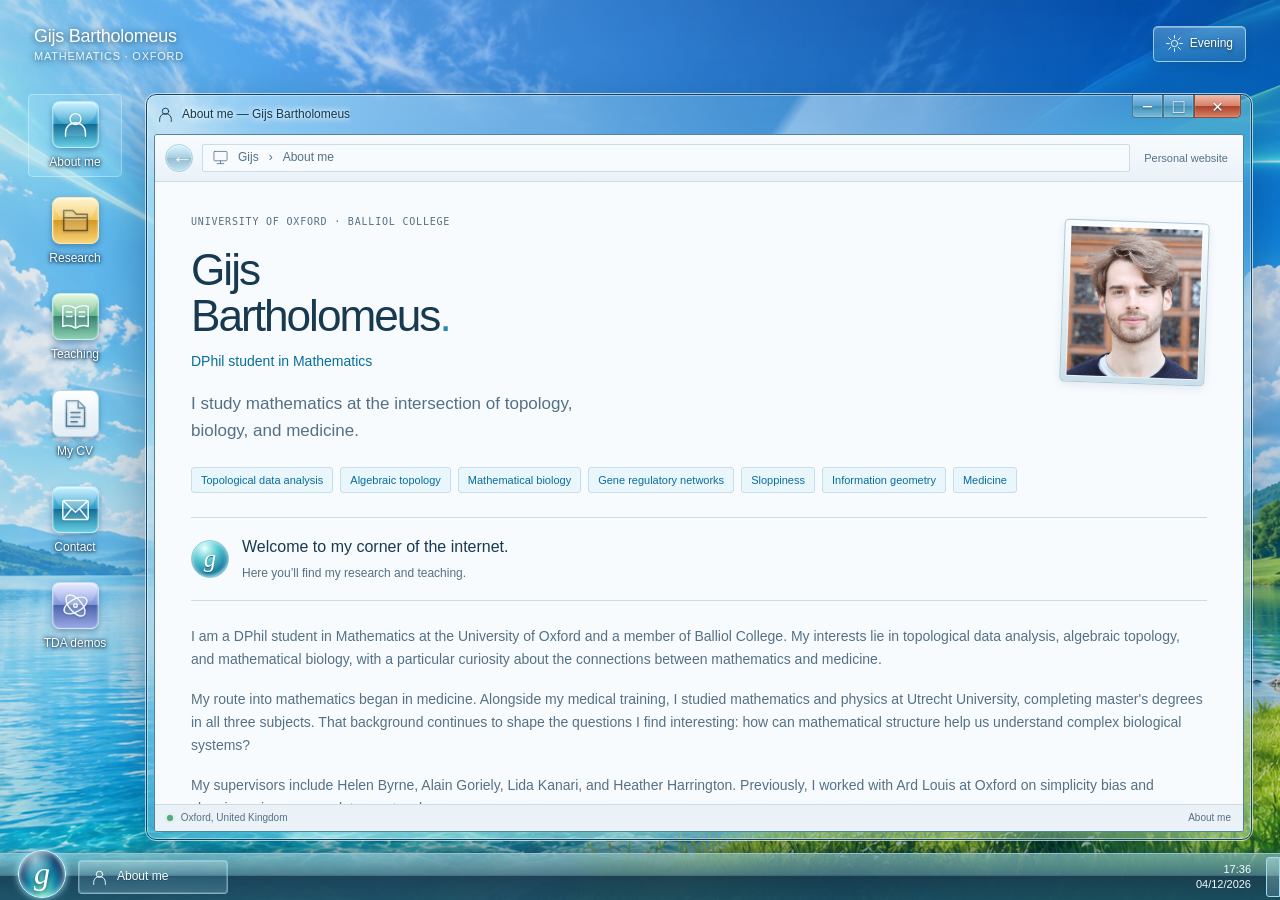
<file: site/index.html>
<!doctype html>
<html lang="en">
<head>
<meta charset="utf-8"><meta name="viewport" content="width=device-width, initial-scale=1">
<title>Gijs Bartholomeus — Mathematics, Oxford</title>
<meta name="description" content="Gijs Bartholomeus, DPhil student in Mathematics at Oxford. Topology, mathematical biology, and medicine. Research, publications, teaching, and interactive topological data analysis demos.">
<meta name="theme-color" content="#15759c"><meta name="color-scheme" content="light dark">
<meta property="og:title" content="Gijs Bartholomeus — Mathematics, Oxford"><meta property="og:description" content="I study mathematics at the intersection of topology, biology, and medicine."><meta property="og:type" content="website"><meta property="og:url" content="https://gijsbartholomeus.github.io/"><meta property="og:image" content="https://gijsbartholomeus.github.io/assets/portrait.png"><meta property="og:image:alt" content="Portrait of Gijs Bartholomeus">
<link rel="canonical" href="https://gijsbartholomeus.github.io/"><link rel="icon" href="assets/favicon.svg" type="image/svg+xml"><link rel="stylesheet" href="style.css?v=b04f952da8fa">
<script>try{document.documentElement.dataset.theme=localStorage.getItem('aero-theme')||'light';}catch{}</script>
<script src="topology.js?v=6d3c2ee59f66" defer></script><script src="app.js?v=6f3cde0fa53d" defer></script><script src="interests.js?v=265207b0ecd5" defer></script><script src="neurons.js?v=d5481f0027e7" defer></script><script src="assets/neurots-growth.js?v=f7e6f317b0a0" defer></script><script src="assets/tmd-cells.js?v=9f9e6f061090" defer></script><script src="demos.js?v=378208a2d653" defer></script>
</head>
<body>
<svg class="icon-defs" xmlns="http://www.w3.org/2000/svg" aria-hidden="true"><defs>
<symbol id="i-user" viewBox="0 0 32 32"><circle cx="16" cy="10" r="6"/><path d="M5 29v-4a11 11 0 0 1 22 0v4"/></symbol>
<symbol id="i-folder" viewBox="0 0 32 32"><path d="M3 9V5h10l4 4h12v18H3Z"/><path d="M3 13h26"/></symbol>
<symbol id="i-book" viewBox="0 0 32 32"><path d="M16 7C11 3 5 4 2 5v22c5-2 10-1 14 2 4-3 9-4 14-2V5c-3-1-9-2-14 2v22"/><path d="M6 11h6M6 16h6M20 11h6M20 16h6"/></symbol>
<symbol id="i-file" viewBox="0 0 32 32"><path d="M6 2h13l7 7v21H6Z"/><path d="M19 2v8h7M11 15h10M11 20h10M11 25h7"/></symbol>
<symbol id="i-mail" viewBox="0 0 32 32"><rect x="2" y="6" width="28" height="21" rx="2"/><path d="m3 7 13 12L29 7M3 26l8-10m18 10-8-10"/></symbol>
<symbol id="i-topology" viewBox="0 0 32 32"><ellipse cx="16" cy="16" rx="14" ry="7" transform="rotate(-30 16 16)"/><ellipse cx="16" cy="16" rx="14" ry="7" transform="rotate(50 16 16)"/><circle cx="16" cy="16" r="2"/></symbol>
<symbol id="i-down" viewBox="0 0 32 32"><path d="M16 3v20m-8-8 8 8 8-8M4 23v6h24v-6"/></symbol>
<symbol id="i-sun" viewBox="0 0 32 32"><circle cx="16" cy="16" r="6"/><path d="M16 1v5m0 20v5M1 16h5m20 0h5M5 5l4 4m14 14 4 4M5 27l4-4M23 9l4-4"/></symbol>
<symbol id="i-monitor" viewBox="0 0 32 32"><rect x="2" y="3" width="28" height="20" rx="2"/><path d="M16 23v6M9 29h14"/></symbol>
</defs></svg>
<a class="skip-link" href="#about">Skip to profile content</a>
<div class="wallpaper" aria-hidden="true"></div><div class="light-ribbon" aria-hidden="true"></div>
<header class="desktop-heading"><a class="desktop-brand" href="#about">Gijs Bartholomeus <span>Mathematics · Oxford</span></a><div class="desktop-tools"><button id="theme-toggle" class="glass-button" type="button"><svg class="icon" aria-hidden="true"><use href="#i-sun"/></svg><span>Evening</span></button></div></header>
<div class="desktop-layout">
<nav class="desktop-shortcuts" aria-label="Desktop shortcuts">
<a class="shortcut" href="#about"><span class="desktop-icon blue"><svg aria-hidden="true"><use href="#i-user"/></svg></span><span>About me</span></a>
<a class="shortcut" href="#research"><span class="desktop-icon gold"><svg aria-hidden="true"><use href="#i-folder"/></svg></span><span>Research</span></a>
<a class="shortcut" href="#teaching"><span class="desktop-icon green"><svg aria-hidden="true"><use href="#i-book"/></svg></span><span>Teaching</span></a>
<a class="shortcut" href="#cv"><span class="desktop-icon paper"><svg aria-hidden="true"><use href="#i-file"/></svg></span><span>My CV</span></a>
<a class="shortcut" href="#contact"><span class="desktop-icon blue"><svg aria-hidden="true"><use href="#i-mail"/></svg></span><span>Contact</span></a>
<a class="shortcut" href="#playground"><span class="desktop-icon violet"><svg aria-hidden="true"><use href="#i-topology"/></svg></span><span>TDA demos</span></a>
</nav>
<main class="aero-window" id="profile-window" aria-label="Academic profile">
<div class="titlebar" id="window-handle"><span class="window-title"><svg class="icon" aria-hidden="true"><use id="window-icon" href="#i-user"/></svg><span id="window-title">About me — Gijs Bartholomeus</span></span><div class="window-controls"><button id="minimize" aria-label="Minimize profile window" type="button">−</button><button id="maximize" aria-label="Maximize profile window" aria-pressed="false" type="button">□</button><button id="close-window" class="close" aria-label="Close profile window" type="button">×</button></div></div>
<div class="window-shell"><div class="explorer-toolbar"><button id="back" type="button" aria-label="Back to previous folder" disabled>←</button><div class="breadcrumb"><svg class="icon" aria-hidden="true"><use href="#i-monitor"/></svg><a href="#about">Gijs</a><span aria-hidden="true">›</span><span id="folder-name">About me</span></div><span class="toolbar-label">Personal website</span></div>
<div class="explorer-layout">
<div class="content-scroll" id="content-scroll">
<section class="panel" id="about" aria-labelledby="about-title"><div class="profile-hero"><div><p class="eyebrow">University of Oxford · Balliol College</p><h1 id="about-title" tabindex="-1">Gijs<br>Bartholomeus<span class="name-dot">.</span></h1><p class="position">DPhil student in Mathematics</p><p class="intro">I study mathematics at the intersection of topology, biology, and medicine.</p></div><figure class="portrait"><img src="assets/portrait.png" alt="Gijs Bartholomeus" width="1597" height="1817"></figure></div><div class="research-keywords"><span>Topological data analysis</span><span>Algebraic topology</span><span>Mathematical biology</span><span>Gene regulatory networks</span><span>Sloppiness</span><span>Information geometry</span><span>Medicine</span></div><div class="welcome-note"><span class="welcome-orb" aria-hidden="true">g</span><div><h2>Welcome to my corner of the internet.</h2><p>Here you’ll find my research and teaching.</p></div></div><div class="about-copy"><p>I am a DPhil student in Mathematics at the University of Oxford and a member of Balliol College. My interests lie in topological data analysis, algebraic topology, and mathematical biology, with a particular curiosity about the connections between mathematics and medicine.</p><p>My route into mathematics began in medicine. Alongside my medical training, I studied mathematics and physics at Utrecht University, completing master&#x27;s degrees in all three subjects. That background continues to shape the questions I find interesting: how can mathematical structure help us understand complex biological systems?</p><p>My supervisors include Helen Byrne, Alain Goriely, Lida Kanari, and Heather Harrington. Previously, I worked with Ard Louis at Oxford on simplicity bias and sloppiness in gene regulatory networks.</p><section class="medscio-note" aria-label="Work alongside my DPhil"><p>Alongside my DPhil, I work with Medscio BV, a Dutch medical startup working to realize:</p><p>As Scott Alexander put it:</p><blockquote><p>“The utopia where all hospitals use the same electronic medical record system, or at least medical record systems that can talk to each other, so that doctors can look up what the doctor you saw last week in a different hospital decided instead of running all the same tests over again for $5000.”</p><footer>— Scott Alexander, <a href="https://slatestarcodex.com/2014/07/30/meditations-on-moloch/"><cite>Meditations on Moloch</cite></a> (2014)</footer></blockquote></section></div><div class="button-row"><a class="aero-button primary" href="#research"><svg class="icon" aria-hidden="true"><use href="#i-folder"/></svg>Explore my research</a><a class="aero-button" href="assets/gijs-bartholomeus-cv.pdf" download>Download CV</a></div></section>
<section class="panel" id="research" aria-labelledby="research-title"><p class="eyebrow">Research folder</p><h2 class="page-title" id="research-title" tabindex="-1">Structure in living systems.</h2><div class="section-intro interests-sentence">My interests include <button class="interest-trigger" popovertarget="interest-0" aria-controls="interest-0" aria-expanded="false">topological data analysis</button><aside class="interest-popover" id="interest-0" popover="auto" aria-labelledby="interest-0-title"><button class="interest-close" popovertarget="interest-0" popovertargetaction="hide" aria-label="Close Topological data analysis">×</button><h3 id="interest-0-title">Topological data analysis</h3><p>Topological methods for point clouds, trees, and other data.</p><h4>Reading</h4><ul><li><a href="https://doi.org/10.1090/S0273-0979-09-01249-X"><cite>Topology and data</cite><small>Carlsson (2009)</small></a></li></ul></aside>, <button class="interest-trigger" popovertarget="interest-1" aria-controls="interest-1" aria-expanded="false">algebraic topology</button><aside class="interest-popover" id="interest-1" popover="auto" aria-labelledby="interest-1-title"><button class="interest-close" popovertarget="interest-1" popovertargetaction="hide" aria-label="Close Algebraic topology">×</button><h3 id="interest-1-title">Algebraic topology</h3><p>Homology, persistence, and the mathematics behind topological descriptors.</p><h4>Reading</h4><ul><li><a href="https://pi.math.cornell.edu/~hatcher/AT/ATpage.html"><cite>Algebraic Topology</cite><small>Hatcher (2002)</small></a></li></ul></aside>, <button class="interest-trigger" popovertarget="interest-2" aria-controls="interest-2" aria-expanded="false">mathematical biology</button><aside class="interest-popover" id="interest-2" popover="auto" aria-labelledby="interest-2-title"><button class="interest-close" popovertarget="interest-2" popovertargetaction="hide" aria-label="Close Mathematical biology">×</button><h3 id="interest-2-title">Mathematical biology</h3><p>Mathematical models of biological systems.</p><h4>Reading</h4><ul><li><a href="https://doi.org/10.1007/b98868"><cite>Mathematical Biology I: An Introduction</cite><small>Murray (2002)</small></a></li></ul></aside>, <button class="interest-trigger" popovertarget="interest-3" aria-controls="interest-3" aria-expanded="false">gene regulatory networks</button><aside class="interest-popover" id="interest-3" popover="auto" aria-labelledby="interest-3-title"><button class="interest-close" popovertarget="interest-3" popovertargetaction="hide" aria-label="Close Gene regulatory networks">×</button><h3 id="interest-3-title">Gene regulatory networks</h3><p>How interactions between genes give rise to different dynamical behaviours.</p><h4>Reading</h4><ul><li><a href="https://doi.org/10.1038/35002125"><cite>A synthetic oscillatory network of transcriptional regulators</cite><small>Elowitz &amp; Leibler (2000)</small></a></li></ul></aside>, <button class="interest-trigger" popovertarget="interest-4" aria-controls="interest-4" aria-expanded="false">sloppiness</button><aside class="interest-popover" id="interest-4" popover="auto" aria-labelledby="interest-4-title"><button class="interest-close" popovertarget="interest-4" popovertargetaction="hide" aria-label="Close Sloppiness">×</button><h3 id="interest-4-title">Sloppiness</h3><p>Why some combinations of model parameters matter much more than others.</p><h4>Reading</h4><ul><li><a href="https://doi.org/10.1371/journal.pcbi.0030189"><cite>Universally Sloppy Parameter Sensitivities in Systems Biology Models</cite><small>Gutenkunst, Waterfall, Casey, Brown, Myers &amp; Sethna (2007)</small></a></li><li><a href="https://doi.org/10.1063/1.4923066"><cite>Perspective: Sloppiness and emergent theories in physics, biology, and beyond</cite><small>Transtrum, Machta, Brown, Daniels, Myers &amp; Sethna (2015)</small></a></li></ul></aside>, <button class="interest-trigger" popovertarget="interest-5" aria-controls="interest-5" aria-expanded="false">information geometry</button><aside class="interest-popover" id="interest-5" popover="auto" aria-labelledby="interest-5-title"><button class="interest-close" popovertarget="interest-5" popovertargetaction="hide" aria-label="Close Information geometry">×</button><h3 id="interest-5-title">Information geometry</h3><p>The geometry of statistical models and their parameter spaces.</p><h4>Reading</h4><ul><li><a href="https://doi.org/10.1103/PhysRevE.83.036701"><cite>Geometry of nonlinear least squares with applications to sloppy models and optimization</cite><small>Transtrum, Machta &amp; Sethna (2011)</small></a></li></ul></aside>, and <button class="interest-trigger" popovertarget="interest-6" aria-controls="interest-6" aria-expanded="false">medicine</button><aside class="interest-popover" id="interest-6" popover="auto" aria-labelledby="interest-6-title"><button class="interest-close" popovertarget="interest-6" popovertargetaction="hide" aria-label="Close Medicine">×</button><h3 id="interest-6-title">Medicine</h3><p>Questions at the intersection of mathematics and clinical research.</p></aside>.</div><div class="research-content"><div class="research-group"><h2 class="eyebrow">Publications</h2><article class="research-row"><span class="date">2023</span><div><h3><a href="https://doi.org/10.1007/s00330-023-09643-8">Robustness of pulmonary nodule radiomic features on computed tomography as a function of varying radiation dose levels: a multi-dose in vivo patient study <span aria-hidden="true">↗</span></a></h3><p class="authors">G. A. Bartholomeus, W. A. C. van Amsterdam, A. M. den Harder, M. J. Willemink, R. W. van Hamersvelt, P. A. de Jong &amp; T. Leiner</p><p class="metadata">European Radiology · 33, 7044–7055</p></div></article><article class="research-row"><span class="date">2022</span><div><h3><a href="https://doi.org/10.1038/s41598-022-09775-9">Individual treatment effect estimation in the presence of unobserved confounding using proxies: a cohort study in stage III non-small cell lung cancer <span aria-hidden="true">↗</span></a></h3><p class="authors">W. A. C. van Amsterdam, J. J. C. Verhoeff, N. I. Harlianto, G. A. Bartholomeus, A. M. Puli, P. A. de Jong, T. Leiner, A. S. R. van Lindert, M. J. C. Eijkemans &amp; R. Ranganath</p><p class="metadata">Scientific Reports · 12, 5848</p></div></article></div><div class="research-group"><h2 class="eyebrow">Selected projects</h2><article class="research-row"><span class="date">2025–26</span><div><h3>Simplicity bias and sloppiness in gene regulatory networks</h3><p>Master&#x27;s research on dynamical phenotypes in models of the budding-yeast cell cycle, connecting global biases in behaviour with local parameter-space geometry.</p><p class="metadata">MSc thesis · University of Oxford · Supervisor: Ard Louis</p></div></article></div></div></section>
<section class="panel" id="teaching" aria-labelledby="teaching-title"><h2 class="eyebrow" id="teaching-title" tabindex="-1">Teaching & outreach</h2><div class="teaching-content"><article class="teaching-row"><span class="date">2020–26</span><div><h3>Teaching assistant</h3><p class="institution">Utrecht University</p><p>Teaching across mathematics, physics, and medicine.</p></div></article><article class="teaching-row"><span class="date">2018–25</span><div><h3>Senior teacher</h3><p class="institution">Stichting Studiebegeleiding, Leiden</p><p>Intensive examination-preparation courses for secondary-school students, alongside leading a team of teaching assistants.</p></div></article></div><div class="soft-note"><svg class="icon" aria-hidden="true"><use href="#i-book"/></svg><p>I’m interested in mathematics education and in making difficult ideas approachable.</p></div></section>
<section class="panel" id="cv" aria-labelledby="cv-title"><p class="eyebrow">Documents / Curriculum vitae</p><h2 class="page-title" id="cv-title" tabindex="-1">My academic CV.</h2><div class="cv-file"><span class="desktop-icon paper"><svg aria-hidden="true"><use href="#i-file"/></svg></span><div><h3>Gijs Bartholomeus — Curriculum Vitae</h3><p>PDF · 2 pages · Updated 21 October 2026</p></div></div><div class="button-row"><a class="aero-button primary" href="assets/gijs-bartholomeus-cv.pdf" download><svg class="icon" aria-hidden="true"><use href="#i-down"/></svg>Download PDF</a><a class="aero-button" href="assets/gijs-bartholomeus-cv.pdf" target="_blank" rel="noopener">Open PDF in a new tab ↗</a></div><details class="cv-preview"><summary>Preview the CV</summary><object data="assets/gijs-bartholomeus-cv.pdf" type="application/pdf" aria-label="Academic CV preview"><p>Your browser does not display PDFs here. <a href="assets/gijs-bartholomeus-cv.pdf">Open the CV</a>.</p></object></details></section>
<section class="panel" id="contact" aria-labelledby="contact-title"><h2 class="eyebrow" id="contact-title" tabindex="-1">Address book</h2><p class="section-intro">I’m happy to hear from people interested in topology, mathematical biology, and the connections between mathematics and medicine.</p><div class="contact-card"><span class="desktop-icon blue"><svg aria-hidden="true"><use href="#i-mail"/></svg></span><div><span class="eyebrow">Email</span><span class="email">firstname.lastname [at] balliol [dot] ox [dot] ac [dot] uk</span></div></div><div class="contact-links"><a href="https://github.com/gijsbartholomeus"><span>GitHub</span><span>gijsbartholomeus ↗</span></a><a href="https://www.linkedin.com/in/gijsbartholomeus"><span>LinkedIn</span><span>Gijs Bartholomeus ↗</span></a><a href="https://www.balliol.ox.ac.uk/"><span>College</span><span>Balliol College ↗</span></a></div><p class="contact-location">University of Oxford · Oxford, United Kingdom</p></section>
<section class="panel" id="playground" aria-labelledby="playground-title"><p class="eyebrow">Topological Data Analysis / Demos</p>
<h2 class="page-title" id="playground-title" tabindex="-1">Topological data analysis</h2>
<p class="section-intro">Topological data analysis (TDA) uses tools from algebraic topology to study different kinds of data, including point clouds and branching trees. Here are some demos to show how these tools can be used.</p>
<nav class="demo-picker" aria-label="Choose a TDA demo">
<button type="button" class="demo-choice" data-demo="rips" aria-controls="demo-rips" aria-pressed="true"><span>01</span> Point clouds</button>
<button type="button" class="demo-choice" data-demo="tmd" aria-controls="demo-tmd" aria-pressed="false"><span>02</span> Cells &amp; barcodes</button>
<button type="button" class="demo-choice" data-demo="tns" aria-controls="demo-tns" aria-pressed="false"><span>03</span> Tree synthesis</button>
</nav>
<div class="demo-stage" id="demo-rips" aria-labelledby="rips-title">
<h3 class="demo-title" id="rips-title">Point clouds: the Vietoris–Rips complex</h3>
<p class="demo-description">Increase the connection distance to join nearby points. Three mutually connected points fill a triangle. The counters track connected components and unfilled loops.</p><div class="lab-toolbar"><label>Point cloud <select id="cloud-shape"><option value="ring">One ring</option><option value="double">Two rings</option><option value="clusters">Three clusters</option></select></label><button class="aero-button" type="button" id="animate-lab" aria-pressed="false">Play scale</button><button class="aero-button" type="button" id="reset-lab">Reset</button></div><div class="canvas-frame"><canvas id="topology" role="img" aria-label="Interactive Vietoris–Rips complex. The counts of connected components and unfilled loops are shown below."></canvas><div class="canvas-caption">VIETORIS–RIPS FILTRATION <span>ℤ₂ coefficients</span></div></div><div class="scale-control"><label for="scale">Connection scale ε <output id="scale-value" for="scale">0.35</output></label><input id="scale" type="range" min="0" max="240" value="35" step="1"><div class="range-labels"><span>Separate points</span><span>Connected structure</span></div></div><dl class="lab-stats" aria-live="polite" aria-atomic="true"><div><dt>Components β₀</dt><dd id="components">—</dd></div><div><dt>Unfilled loops β₁</dt><dd id="loops">—</dd></div><div><dt>Edges</dt><dd id="edges">—</dd></div></dl><details class="math-explanation"><summary>What am I looking at?</summary><p>This is the 2-skeleton of a Vietoris–Rips complex. An edge joins points at distance at most ε; a triangle is filled when all three edges are present. The displayed counts are computed from the complex at the current scale.</p><p>β₀ counts connected components. β₁ counts independent unfilled loops, using homology over ℤ₂. Higher-dimensional simplices do not change these two counts. This is an illustration of the filtration used in persistent homology; it does not compute a persistence barcode.</p><p>The point clouds are synthetic examples. Distances are in arbitrary units.</p></details><noscript><p>The interactive demos need JavaScript. All other website content remains available.</p></noscript></div>
<div class="demo-stage" id="demo-tmd" aria-labelledby="tmd-title" hidden>
<h3 class="demo-title" id="tmd-title">TMD: from a tree to a barcode</h3>
<p class="demo-description">Lida Kanari and colleagues’ Topological Morphology Descriptor (TMD) summarises a branching tree as a persistence barcode. These barcodes can then be used for tasks such as <a href="https://doi.org/10.1093/cercor/bhy339">classifying neuronal cell types</a>. Compare these two reconstructed cells, then move the slider to follow their branching structure.</p>
<div class="lab-toolbar"><p class="comparison-note">Real reconstructions from the NeuroTS examples · coloured apical arbors</p><label>Highlight <select id="tmd-highlight"><option value="all">All branches</option></select></label></div><div class="tmd-comparison"><article class="tmd-case"><header><h4>C220197A-P2</h4><p>30 terminal branches in the apical arbor</p></header><div class="tmd-case-views"><figure class="neuron-view"><figcaption><span>Cell reconstruction</span><span>Apical arbor in colour</span></figcaption><svg id="tmd-tree-c220" viewBox="0 0 360 440" role="img" aria-label="Reconstructed cell C220197A-P2"></svg></figure><figure class="neuron-view"><figcaption><span>TMD barcode</span><span>Matching branch numbers</span></figcaption><svg id="tmd-barcode-c220" viewBox="0 0 360 440" role="img" aria-label="TMD barcode of C220197A-P2"></svg></figure></div></article><article class="tmd-case"><header><h4>Fluo55_left</h4><p>8 terminal branches in the apical arbor</p></header><div class="tmd-case-views"><figure class="neuron-view"><figcaption><span>Cell reconstruction</span><span>Apical arbor in colour</span></figcaption><svg id="tmd-tree-fluo55" viewBox="0 0 360 440" role="img" aria-label="Reconstructed cell Fluo55_left"></svg></figure><figure class="neuron-view"><figcaption><span>TMD barcode</span><span>Matching branch numbers</span></figcaption><svg id="tmd-barcode-fluo55" viewBox="0 0 360 440" role="img" aria-label="TMD barcode of Fluo55_left"></svg></figure></div></article></div><div class="scale-control"><label for="tmd-radius">Cut along branches <output id="tmd-radius-value" for="tmd-radius">0%</output></label><input type="range" id="tmd-radius" min="0" max="100" value="0" step="1"><div class="range-labels"><span>Whole arbor</span><span>Furthest terminal</span></div></div>
<p class="demo-readout" id="tmd-readout" role="status"></p>
<details class="math-explanation"><summary>How is the barcode computed?</summary><p>Starting at the tips, walk back towards the root. At each junction, keep the component with the greatest distance to its tip. Each other component gives a bar from that junction to its tip. The surviving component gives a bar from zero to the furthest tip.</p><p>Here distance is length along the 3D branches, measured from the apical arbor’s root. The drawings are 2D projections. Colour and numbers link each apical branch to its barcode; basal dendrites appear in grey. The shared slider cuts at the same percentage of each arbor’s maximum path length. These are biological example reconstructions, not assigned cell-type labels.</p></details>
<p class="demo-citation">Morphologies: <a href="https://github.com/openbraininstitute/NeuroTS/tree/5ee2931192c12337b34be27ac0aa61353e136284/examples/data/neurons">NeuroTS example reconstructions</a>. Barcodes computed with TMD 2.4.3.</p>
<p class="demo-citation">Kanari, Dłotko, Scolamiero et al. (2018). <a href="https://doi.org/10.1007/s12021-017-9341-1">A Topological Representation of Branching Neuronal Morphologies</a>. <em>Neuroinformatics</em> 16, 3–13. <a href="https://github.com/openbraininstitute/TMD">TMD software ↗</a></p>
<p class="demo-citation">Cell-type classification: Kanari, Ramaswamy, Shi et al. (2019). <a href="https://doi.org/10.1093/cercor/bhy339">Objective Morphological Classification of Neocortical Pyramidal Cells</a>. <em>Cerebral Cortex</em> 29, 1719–1735.</p>
</div>
<div class="demo-stage" id="demo-tns" aria-labelledby="tns-title" hidden>
<h3 class="demo-title" id="tns-title">TNS: from a barcode to a tree</h3>
<p class="demo-description">A synthetic tree is analysed with TMD, then its barcode is used by NeuroTS to generate new trees. These three independent runs were computed locally with the authors’ software. Play or scrub through all three together to compare their growth from the same input.</p>
<div class="lab-toolbar"><button type="button" class="aero-button" id="tns-play" aria-pressed="false">Play synthesis</button><button type="button" class="aero-button" id="tns-reset">Reset growth</button><label>Projection <select id="tns-view"><option value="xy">Front (x–y)</option><option value="zy">Side (z–y)</option></select></label></div>
<div class="neurots-pipeline"><figure class="neuron-view"><figcaption><span>01 · Source tree</span><span>Synthetic apical dendrite</span></figcaption><svg id="tns-source" viewBox="0 0 360 340" role="img" aria-label="Synthetic source tree used to extract the TMD barcode"></svg></figure><figure class="neuron-view"><figcaption><span>02 · TMD barcode</span></figcaption><svg id="tns-barcode" viewBox="0 0 360 340" role="img" aria-label="TMD barcode extracted from the source tree"></svg></figure><figure class="neuron-view neurots-outputs"><figcaption><span>03 · Three generated trees</span></figcaption><div class="neurots-trio"><svg id="tns-tree-137" viewBox="0 0 360 340" role="img" aria-label="Recorded NeuroTS tree with random seed 137"></svg><svg id="tns-tree-271" viewBox="0 0 360 340" role="img" aria-label="Recorded NeuroTS tree with random seed 271"></svg><svg id="tns-tree-459" viewBox="0 0 360 340" role="img" aria-label="Recorded NeuroTS tree with random seed 459"></svg></div></figure></div>
<div class="scale-control"><label for="tns-progress">Synthesis progress <output id="tns-progress-value" for="tns-progress">100%</output></label><input type="range" id="tns-progress" min="0" max="100" step="1" value="100"><div class="range-labels"><span>Soma</span><span>Complete tree</span></div></div>
<p class="demo-readout" id="tns-readout" role="status"></p>
<p class="demo-scope">Generated with NeuroTS 3.7.0; the barcode was extracted with TMD 2.4.3. Each run grows an apical dendrite in 3D, shown here in a 2D projection. The slider shows the same percentage of each run’s recorded growth steps, not biological time. Download the trees (SWC): <a href="assets/neurots-apical-137.swc" download>seed 137</a>, <a href="assets/neurots-apical-271.swc" download>seed 271</a>, <a href="assets/neurots-apical-459.swc" download>seed 459</a>.</p>
<details class="math-explanation"><summary>What is being reproduced?</summary><p>TMD uses path distance along the source tree here; the cell comparison also uses path distance. NeuroTS receives the source barcode and associated branch-angle information, together with the authors’ example growth settings. It samples growth, bifurcations, and terminations. The result need not have exactly the same barcode or branching structure, so TNS is a stochastic approximate inverse rather than a unique reconstruction.</p><p>The source tree was also generated with NeuroTS, using the authors’ example inputs. It is not a biological reconstruction. All three output recordings use its extracted barcode; only the random seed changes.</p></details>
<p class="demo-citation">Kanari, Garin &amp; Hess (2020). <a href="https://doi.org/10.3390/a13120335">From Trees to Barcodes and Back Again: Theoretical and Statistical Perspectives</a>. <em>Algorithms</em> 13, 335.</p>
<p class="demo-citation">Kanari, Dictus, Chalimourda et al. (2022). <a href="https://doi.org/10.1016/j.celrep.2022.110586">Computational synthesis of cortical dendritic morphologies</a>. <em>Cell Reports</em> 39, 110586. <a href="https://github.com/openbraininstitute/NeuroTS">NeuroTS software ↗</a></p>
</div></section>
<footer class="content-footer"><span>© <span id="year">2026</span> Gijs Bartholomeus</span></footer>
</div></div><div class="window-status"><span><span class="status-dot"></span> Oxford, United Kingdom</span><span id="status-label">About me</span></div></div>
</main>
<div id="desktop-welcome" class="desktop-welcome" hidden><p>Welcome to my personal desktop.</p><a class="glass-button" href="#about" id="restore-profile">Open my profile</a></div>

</div>
<nav class="start-menu" id="start-menu" aria-label="Start menu" hidden><div class="start-profile"><img src="assets/portrait.png" alt="" width="44" height="44"><span>Gijs Bartholomeus<small>University of Oxford</small></span></div><a href="#about"><svg class="icon" aria-hidden="true"><use href="#i-user"/></svg>About me</a><a href="#research"><svg class="icon" aria-hidden="true"><use href="#i-folder"/></svg>Research</a><a href="#teaching"><svg class="icon" aria-hidden="true"><use href="#i-book"/></svg>Teaching</a><a href="#cv"><svg class="icon" aria-hidden="true"><use href="#i-file"/></svg>Curriculum vitae</a><a href="#contact"><svg class="icon" aria-hidden="true"><use href="#i-mail"/></svg>Contact</a><a href="#playground"><svg class="icon" aria-hidden="true"><use href="#i-topology"/></svg>TDA demos</a><div class="start-footer">Welcome to my corner of the internet.</div></nav>
<footer class="taskbar"><button class="start-orb" id="start" type="button" aria-label="Open Start menu" aria-expanded="false" aria-controls="start-menu">g</button><button class="task-tab" id="task-profile" type="button" aria-label="Restore profile window"><svg class="icon" aria-hidden="true"><use href="#i-user"/></svg><span id="task-label">About me</span></button><span class="taskbar-spacer"></span><span class="task-clock"><time id="task-time"></time><span id="task-date"></span></span><button id="show-desktop" type="button" aria-label="Show desktop" title="Show desktop"></button></footer>
</body></html>
</file>
<file: site/style.css>
:root{color-scheme:light;--ink:#183a50;--muted:#557084;--page:#f7fbfe;--sidebar:#eaf2f8;--line:#cadce8;--accent:#086d9b;--soft:#e9f6fc;--glass:rgba(174,225,245,.48);--button-top:#fff;--button-bottom:#d7e7ef}html[data-theme=dark]{color-scheme:dark;--ink:#e3f4ff;--muted:#abc6d8;--page:#132b3c;--sidebar:#1b3548;--line:#3a566b;--accent:#8ad7ff;--soft:#1d3d50;--glass:rgba(50,101,130,.65);--button-top:#3e617a;--button-bottom:#244258}*{box-sizing:border-box}body{margin:0;color:var(--ink);background:#146e91;font:14px/1.65 'Segoe UI',Tahoma,Arial,sans-serif;-webkit-font-smoothing:antialiased}button,input,select{font:inherit}button,a,summary,input,select{-webkit-tap-highlight-color:transparent}button,summary{cursor:pointer}a{color:var(--accent);text-decoration:none}a:hover{text-decoration:underline}button:focus-visible,a:focus-visible,input:focus-visible,select:focus-visible,summary:focus-visible{outline:3px solid #edb932;outline-offset:3px}button:disabled{cursor:default;opacity:.4}h1,h2,h3,h4,p,figure,dl,dd{margin:0}h1,h2,h3,h4{font-weight:400}button{color:inherit}svg{display:block}.icon-defs{position:absolute;width:0;height:0;overflow:hidden}.icon{width:17px;height:17px;fill:none;stroke:currentColor;stroke-width:1.7;stroke-linecap:round;stroke-linejoin:round;flex:none}[hidden]{display:none!important}.skip-link{position:fixed;top:-100px;left:20px;background:var(--page);padding:10px 18px;z-index:100}.skip-link:focus{top:10px}.wallpaper{position:fixed;inset:0;z-index:-3;background:linear-gradient(#073b6322,#094c6d22),url('assets/aero-wallpaper.png') center/cover no-repeat,linear-gradient(145deg,#16447c,#48b9ce 62%,#80c783);transition:filter .4s}.light-ribbon{position:fixed;z-index:-2;pointer-events:none;inset:0;background:radial-gradient(ellipse at 30% 0%,#f5ffff44,transparent 60%)}html[data-theme=dark] .wallpaper{filter:brightness(.45) saturate(.85)}.desktop-heading{padding:22px 34px 20px;display:flex;justify-content:space-between;align-items:center;gap:20px;color:#fff;text-shadow:0 1px 6px #17405b}.desktop-brand{color:inherit;font-size:18px;letter-spacing:-.25px;line-height:1.4}.desktop-brand span{display:block;font-size:11px;letter-spacing:.07em;text-transform:uppercase;color:#e5f7ff}.desktop-tools{display:flex;gap:9px}.glass-button{display:inline-flex;align-items:center;justify-content:center;gap:7px;border:1px solid #e1faff9c;background:linear-gradient(#c7f2ff4d,#75adc32e);box-shadow:inset 0 1px #ffffff55,0 2px 8px #14375533;color:#fff;text-shadow:0 1px 3px #103349;border-radius:5px;padding:7px 12px;font-size:12px;backdrop-filter:blur(12px);text-decoration:none}.glass-button:hover{background:#d0f5ff66;text-decoration:none}.desktop-layout{display:grid;grid-template-columns:94px minmax(0,1fr);justify-content:center;gap:24px;max-width:1560px;margin:0 auto;padding:6px 28px 95px;align-items:start}.desktop-shortcuts{display:flex;flex-direction:column;gap:13px}.shortcut{padding:6px 3px;display:flex;flex-direction:column;align-items:center;gap:6px;color:#fff;border:1px solid transparent;border-radius:5px;font-size:12px;text-shadow:0 1px 3px #052c48,0 0 5px #052c48;text-align:center;line-height:1.35}.shortcut:hover,.shortcut[aria-current=page]{background:#bfeeff33;border-color:#d8f8ff7a;text-decoration:none}.desktop-icon{width:47px;height:47px;border-radius:8px;position:relative;display:grid;place-items:center;flex:none;box-shadow:inset 0 1px 2px #fff,0 3px 6px #082f6655;border:1px solid #d1f6ffb0;overflow:hidden}.desktop-icon:after{content:'';position:absolute;inset:1px 1px 50%;background:linear-gradient(#ffffff7a,#ffffff11);border-radius:6px 6px 20px 20px;pointer-events:none}.desktop-icon svg{width:29px;height:29px;fill:#ffffff20;stroke:currentColor;stroke-width:1.6;stroke-linecap:round;stroke-linejoin:round;filter:drop-shadow(0 1px 1px #14517055)}.blue{background:linear-gradient(#8fe0ff,#2e9bc5 48%,#136d97 50%,#66cee3);color:#edffff}.gold{background:linear-gradient(#ffe8a0,#f0c75a 48%,#d79826 50%,#f9d576);color:#765323;border-color:#ffe6aa}.green{background:linear-gradient(#c3edbb,#6bb891 48%,#388270 50%,#8dcfb1);color:#f3fff9}.paper{background:linear-gradient(#fafdff,#e2edf5);color:#4e7e9b;border-color:#b7d7e7}.violet{background:linear-gradient(#cdd2ff,#8196d9 48%,#4c63ac 50%,#9aa8e5);color:#eff3ff}.aero-window{position:relative;min-width:0;padding:7px;border:1px solid #17435e;outline:1px solid #e7faffad;border-radius:10px;background:linear-gradient(125deg,#eaffff77,#78badb55 40%,#f0ffff77 41%,#91cde04d 67%,#9dc9e35c);backdrop-filter:blur(22px);box-shadow:0 18px 48px #032d5366,inset 0 0 0 1px #ffffff66}.titlebar{height:32px;display:flex;justify-content:space-between;gap:10px;align-items:center;padding:0 3px 7px;color:#12384b;text-shadow:0 0 5px #fff,0 0 9px #fff;user-select:none;touch-action:none}.window-title{display:flex;align-items:center;gap:8px;min-width:0;font-size:12px}.window-title>span{overflow:hidden;white-space:nowrap;text-overflow:ellipsis}.window-controls{display:none;flex-shrink:0;align-self:flex-start;margin-top:-7px}.js .window-controls{display:flex}.window-controls button{height:23px;width:31px;border:1px solid #4a778b;border-top:0;background:linear-gradient(#d5ecfa88,#78b5d366 48%,#448baabb 50%,#89cbe2bb);color:#fff;font:19px/1 Arial;box-shadow:inset 0 0 1px #fff;text-shadow:0 1px 2px #34596e}.window-controls button:first-child{border-radius:0 0 0 4px}.window-controls .close{width:47px;border-color:#8b4a3a;border-radius:0 0 5px 0;background:linear-gradient(#efbaab,#d7826a 48%,#ab402b 50%,#d68164)}.window-controls button:hover{filter:brightness(1.2);box-shadow:0 0 8px #bdefff}.window-controls .close:hover{box-shadow:0 0 10px #ff5d2c}.window-shell{border:1px solid #54829c;background:var(--page);border-radius:3px;overflow:hidden}.explorer-toolbar{display:flex;align-items:center;gap:9px;padding:9px 10px;background:linear-gradient(var(--page),var(--sidebar));border-bottom:1px solid var(--line)}.explorer-toolbar>button{border-radius:50%;border:1px solid #3e96bd;background:linear-gradient(#b9f1ff,#358eb8 50%,#12688f 51%,#71c6e7);color:white;width:28px;height:28px;line-height:1;font-size:21px;text-shadow:0 1px #246486;box-shadow:inset 0 0 0 1px #ffffff88}.breadcrumb{display:flex;align-items:center;gap:10px;flex:1;min-width:0;border:1px solid var(--line);background:var(--page);padding:3px 10px;border-radius:2px;font-size:12px;color:var(--muted)}.breadcrumb a{color:inherit}.breadcrumb .icon{width:15px;height:15px}.toolbar-label{font-size:11px;color:var(--muted);padding:0 5px}.explorer-layout{display:grid;grid-template-columns:minmax(0,1fr)}.content-scroll{min-width:0}.panel{padding:32px 36px 36px;scroll-margin-top:15px}.panel+.panel{border-top:1px solid var(--line)}.js .content-scroll{height:calc(100dvh - 233px);min-height:440px;max-height:880px;overflow:auto;overscroll-behavior:contain;scrollbar-width:thin;scrollbar-color:#94b9cc var(--sidebar)}.js .panel{border:0;min-height:calc(100% - 40px)}.profile-hero{display:grid;grid-template-columns:1fr 145px;gap:27px;align-items:start}.eyebrow{font:10px/1.6 'SFMono-Regular',Consolas,monospace;text-transform:uppercase;letter-spacing:.08em;color:var(--muted)}h1{font-size:clamp(37px,3.45vw,55px);line-height:1.05;letter-spacing:-2px;margin:17px 0 10px}.name-dot{color:#2987ac}.position{font-size:14px;color:var(--accent);margin-bottom:17px}.intro{font-size:17px;line-height:1.6;max-width:440px;color:var(--muted)}.portrait{padding:5px;background:linear-gradient(#fafdff,#cbdfe9);border:1px solid #adc7d7;border-radius:5px;box-shadow:0 3px 8px #1a446d18;transform:rotate(2deg);margin-top:7px}.portrait img{display:block;width:100%;height:auto;border:1px solid #ffffff99}.research-keywords{display:flex;flex-wrap:wrap;gap:7px;margin:23px 0}.research-keywords span{background:var(--soft);border:1px solid var(--line);border-radius:3px;padding:3px 9px;font-size:11px;color:var(--accent)}.welcome-note{display:flex;gap:13px;align-items:center;padding:16px 0;border-block:1px solid var(--line);margin:24px 0}.welcome-note h2{font-size:16px;color:var(--ink);margin-bottom:3px}.welcome-note p{font-size:12px;color:var(--muted)}.welcome-orb{width:38px;height:38px;display:grid;place-items:center;flex:none;border-radius:50%;font:italic 25px Georgia,serif;background:radial-gradient(circle at 35% 20%,#eeffff,#59c9d2 35%,#187a9d 70%,#a7e5ed);border:1px solid #9fcada;color:#fff;text-shadow:0 1px #286176;box-shadow:inset 0 0 5px #c8ffff}.about-copy{color:var(--muted);font-size:14px}.about-copy p+p{margin-top:17px}.button-row{display:flex;flex-wrap:wrap;gap:10px;margin-top:25px}.aero-button{display:inline-flex;gap:8px;align-items:center;justify-content:center;padding:7px 14px;border:1px solid #91b3c6;border-radius:4px;background:linear-gradient(var(--button-top),var(--button-bottom) 48%,var(--button-bottom) 50%,var(--sidebar));box-shadow:inset 0 0 0 1px #ffffff44,0 1px 2px #14354714;color:var(--ink);font-size:12px;line-height:1.5;text-decoration:none;min-height:34px}.aero-button:hover{filter:brightness(1.06);border-color:#509fc7;text-decoration:none}.aero-button.primary{color:#fff;border-color:#397e9f;background:linear-gradient(#80cee8,#328eaf 48%,#146c94 50%,#4baac4);box-shadow:inset 0 0 0 1px #e6fbff66;text-shadow:0 1px 2px #124b6c}.window-status{display:flex;align-items:center;justify-content:space-between;gap:15px;padding:5px 12px;border-top:1px solid var(--line);font-size:10px;color:var(--muted);background:var(--sidebar)}.status-dot{display:inline-block;width:6px;height:6px;background:#52a982;border-radius:50%;margin-right:5px;box-shadow:0 0 3px #9cddae}.page-title{font-size:32px;line-height:1.2;letter-spacing:-.9px;margin:10px 0 18px}.section-intro{font-size:15px;line-height:1.75;color:var(--muted);max-width:700px;margin-bottom:27px}.research-group{margin-top:28px}.research-group>.eyebrow{font-size:11px;margin-bottom:10px;color:var(--accent)}.research-row,.teaching-row{display:grid;grid-template-columns:54px 1fr;gap:15px;border-top:1px solid var(--line);padding:20px 0}.date{font:11px/1.5 monospace;color:var(--muted);padding-top:4px}.research-row h3,.teaching-row h3{font-size:17px;line-height:1.5;margin-bottom:9px}.research-row h3 a{color:var(--ink)}.research-row h3 a span{color:var(--accent)}.research-row p,.teaching-row p{font-size:13px;line-height:1.75;color:var(--muted)}.research-row .authors{font-size:11px}.research-row .metadata,.teaching-row .institution{color:var(--accent);font-size:11px;margin:6px 0}.soft-note{display:flex;gap:15px;align-items:center;background:var(--soft);border:1px solid var(--line);padding:18px;border-radius:5px;margin-top:20px;color:var(--muted);font-size:13px}.cv-file{display:flex;gap:20px;align-items:center;padding:22px;background:var(--sidebar);border:1px solid var(--line);border-radius:5px}.cv-file h3{font-size:17px;line-height:1.4}.cv-file p{font-size:12px;margin-top:7px;color:var(--muted)}details{margin-top:26px;border-top:1px solid var(--line);padding-top:15px}summary{font-size:13px;color:var(--accent)}.cv-preview object{display:block;width:100%;height:600px;margin-top:15px;border:1px solid var(--line);background:#fff}.contact-card{display:flex;gap:22px;align-items:start;padding:25px 0;border-block:1px solid var(--line);margin:28px 0}.email{display:block;overflow-wrap:anywhere;font-size:17px;line-height:1.6;margin:6px 0 8px}.contact-links a{display:flex;justify-content:space-between;gap:20px;padding:14px 0;border-bottom:1px solid var(--line);font-size:13px}.contact-links a>span:first-child{color:var(--muted)}.contact-location{font-size:12px;color:var(--muted);margin-top:25px}.content-footer{display:flex;justify-content:space-between;gap:10px;margin:0 36px;padding:14px 0 20px;border-top:1px solid var(--line);font-size:10px;color:var(--muted)}.gadgets{display:flex;flex-direction:column;gap:23px}.gadget{border:1px solid #c8edffaa;background:linear-gradient(135deg,#e2fbff55,#153f658c);border-radius:10px;box-shadow:0 5px 18px #0d345433,inset 0 1px #ffffff88;backdrop-filter:blur(15px);padding:14px;color:#fff;text-align:center;text-shadow:0 1px 3px #144260}.clockface{height:122px;width:122px;border-radius:50%;position:relative;background:radial-gradient(circle,#fcffff 0 62%,#b2cedb 64%,#e3f7ff 71%);box-shadow:0 3px 6px #14314b55,inset 0 0 0 3px #a2c4d1,inset 0 0 13px #759fb9;color:#3c6177;text-shadow:none}.clock-number{position:absolute;font-size:11px;line-height:1}.n12{top:10px;left:54px}.n3{top:56px;right:10px}.n6{bottom:10px;left:58px}.n9{top:56px;left:11px}.hand{position:absolute;bottom:50%;left:calc(50% - 1.5px);width:3px;background:#214e6a;transform-origin:bottom;border-radius:3px}.hour{height:30px;width:4px}.minute{height:43px;background:#366885}.clock-pin{position:absolute;width:8px;height:8px;top:calc(50% - 4px);left:calc(50% - 4px);background:#38627b;border:1px solid #d5edf5;border-radius:50%}.clock-gadget p{font-size:12px;margin-top:10px}.clock-gadget time{font-size:11px;color:#dbf4ff}.glass-orbit{height:95px;position:relative;margin-bottom:10px}.glass-orbit span{position:absolute;inset:13px 18px;border:1px solid #eaffff;border-radius:50%;transform:rotate(35deg);box-shadow:0 0 8px #c1f9ff66,inset 0 0 12px #c1f9ff44}.glass-orbit span:nth-child(2){inset:25px 2px;transform:rotate(-30deg)}.glass-orbit span:nth-child(3){inset:5px 30px;transform:rotate(-20deg)}.topology-gadget:hover{text-decoration:none;background:linear-gradient(135deg,#e2fbff77,#153f658c)}.gadget-label{font-size:11px;display:block;color:#d9f2ff}.topology-gadget strong{font-size:16px;font-weight:400;display:block;margin-top:4px}.desktop-signature{font-size:19px;line-height:1.3;letter-spacing:-.4px;color:#e9ffffb0;text-shadow:0 1px 6px #235f7777;padding:5px 10px}.taskbar{position:fixed;z-index:40;bottom:0;left:0;right:0;display:none;align-items:center;gap:12px;height:47px;padding:3px 0 3px 18px;background:linear-gradient(#91c6d799,#49788bdc 46%,#173b53ed 49%,#194b62ef);border-top:1px solid #ddf7ffab;box-shadow:0 -2px 8px #0e3a5966;backdrop-filter:blur(18px)}.js .taskbar{display:flex}.start-orb{width:48px;height:48px;flex:none;border-radius:50%;margin-top:-7px;border:1px solid #daffff;background:radial-gradient(ellipse at 35% 18%,#e7ffffa3,transparent 45%),radial-gradient(ellipse at 50% 88%,#8affce,#1289aa 42%,#153c69 70%,#92ddf4);box-shadow:0 0 7px #a3e8ff,inset 0 0 6px #f4ffffcc;color:white;font:italic 32px Georgia,serif;text-shadow:0 2px 4px #113a59}.start-orb:hover{box-shadow:0 0 16px #beffff,inset 0 0 6px #f4ffff}.task-tab,.task-lab{display:flex;align-items:center;gap:9px;border:1px solid #add5e78c;border-radius:4px;color:#fff;padding:5px 12px;height:34px;background:linear-gradient(#e4faff4d,#9cd4ec22 48%,#4b8daa55 50%,#b7f1ff33);box-shadow:inset 0 0 0 1px #e6ffff33;text-shadow:0 1px #1d4d67;font-size:12px}.task-tab{min-width:150px;text-align:left}.task-tab:hover,.task-lab:hover{background:#dafaff66;text-decoration:none}.taskbar-spacer{flex:1}.task-clock{color:#f0fbff;text-align:right;font-size:11px;line-height:1.35;display:flex;flex-direction:column;margin-right:3px}#show-desktop{align-self:stretch;width:14px;border:1px solid #9fddf1;border-radius:3px 0 0 3px;background:linear-gradient(#d8faff66,#9dd5e033)}.start-menu{position:fixed;z-index:45;bottom:53px;left:14px;width:290px;background:var(--page);padding:11px;border:6px solid #8ac0d6cc;outline:1px solid #ddf8ff;border-radius:8px;box-shadow:0 8px 38px #06283b88;max-height:calc(100dvh - 80px);overflow:auto}.start-profile{display:flex;gap:12px;align-items:center;padding:8px 5px 17px;border-bottom:1px solid var(--line);margin-bottom:8px;font-size:15px}.start-profile img{object-fit:cover;border:2px solid #d6e9f3;border-radius:4px}.start-profile small{display:block;font-size:11px;color:var(--muted)}.start-menu>a{display:flex;align-items:center;gap:13px;padding:9px 11px;border-radius:4px;color:var(--ink);font-size:13px}.start-menu>a:hover{background:var(--soft);text-decoration:none}.start-footer{font-size:10px;color:var(--muted);border-top:1px solid var(--line);padding:12px 5px 2px;margin-top:7px}.desktop-welcome{padding:100px 30px;text-shadow:0 2px 12px #123b5e;color:#fff}.desktop-welcome h2{font-size:clamp(40px,5vw,65px);line-height:1.1;letter-spacing:-2px}.desktop-welcome p{margin:20px 0}.desktop-welcome a{padding:10px 20px}.aero-window.maximized{position:fixed!important;inset:8px 8px 57px;z-index:30;transform:none!important;display:flex;flex-direction:column}.aero-window.maximized .window-shell{flex:1;display:flex;flex-direction:column;min-height:0}.aero-window.maximized .explorer-layout{flex:1;min-height:0}.js .aero-window.maximized .content-scroll{height:auto;max-height:none;min-height:0}.maximized .titlebar{flex:none}.maximized .window-status{flex:none}.lab-toolbar{display:flex;align-items:end;gap:10px;flex-wrap:wrap;margin-bottom:17px}.lab-toolbar label{font-size:11px;color:var(--muted);margin-right:auto}.lab-toolbar select{display:block;margin-top:4px;min-height:34px;border:1px solid var(--line);border-radius:4px;background:var(--page);color:var(--ink);padding:5px 28px 5px 10px;font-size:13px}.canvas-frame{position:relative;border:1px solid var(--line);border-radius:7px;background:radial-gradient(ellipse at center,var(--page),var(--soft));overflow:hidden}.canvas-frame canvas{display:block;width:100%;height:300px;touch-action:pan-y}.canvas-caption{display:flex;justify-content:space-between;gap:15px;padding:10px 14px;border-top:1px solid var(--line);font:9px/1.5 monospace;letter-spacing:.05em;color:var(--muted)}.scale-control{margin-top:20px}.scale-control label{display:flex;justify-content:space-between;font-size:12px;color:var(--muted)}.scale-control output{font:14px monospace;color:var(--accent)}.scale-control input{width:100%;accent-color:#2c98ba;margin:13px 0 7px}.range-labels{display:flex;justify-content:space-between;font-size:10px;color:var(--muted)}.lab-stats{display:grid;grid-template-columns:repeat(3,1fr);gap:20px;margin-top:22px;padding:18px 0;border-block:1px solid var(--line)}.lab-stats dt{font-size:11px;color:var(--muted)}.lab-stats dd{font:27px/1.4 'Segoe UI',Arial;color:var(--accent)}.math-explanation p{font-size:12px;line-height:1.8;margin-top:13px;color:var(--muted)}@media(min-width:1500px){.desktop-layout{padding-top:25px}.desktop-heading{padding-top:28px;padding-bottom:27px}.js .content-scroll{height:calc(100dvh - 285px)}}@media(max-width:1200px){.desktop-layout{grid-template-columns:82px minmax(0,1fr);gap:18px;padding-inline:24px}.gadgets{display:none}.profile-hero{grid-template-columns:1fr 135px}.explorer-layout{grid-template-columns:minmax(0,1fr)}.panel{padding:30px}.content-footer{margin-inline:30px}}@media(max-width:850px){.desktop-heading{padding:18px 20px}.desktop-brand{font-size:16px}.desktop-layout{padding:0 16px 75px;display:flex;flex-direction:column;gap:18px}.desktop-shortcuts{flex-direction:row;justify-content:space-between;width:100%;gap:5px}.shortcut{font-size:10px;flex:1;min-width:0;gap:6px;padding:5px 1px}.desktop-icon{width:40px;height:40px}.desktop-icon svg{width:25px;height:25px}.aero-window{width:100%;transform:none!important}.explorer-layout{grid-template-columns:minmax(0,1fr)}.js .content-scroll{height:auto;min-height:520px;max-height:none;overflow:visible}.panel{padding:27px}.titlebar{touch-action:auto}.window-controls #maximize{display:none}.toolbar-label{display:none}.profile-hero{grid-template-columns:1fr 120px;gap:20px}h1{font-size:38px}.intro{font-size:15px}.desktop-welcome{padding:55px 15px}.aero-window.maximized{position:relative!important;inset:auto}}@media(max-width:580px){.desktop-heading{align-items:flex-start;gap:12px;padding:16px 15px}.desktop-brand{font-size:15px}.desktop-brand span{font-size:9px;margin-top:2px}.desktop-tools{gap:5px;flex-direction:column;align-items:stretch}.glass-button{padding:5px 8px;font-size:10px;min-height:28px}.desktop-tools .icon{width:13px;height:13px}.desktop-layout{padding-inline:10px;gap:13px}.desktop-shortcuts{gap:0}.shortcut{font-size:10px}.desktop-icon{width:35px;height:37px;border-radius:6px}.desktop-icon svg{width:23px;height:23px}.aero-window{padding:5px;border-radius:7px}.titlebar{height:30px;padding:0 2px 6px}.window-title{font-size:10px;gap:5px}.window-title .icon{width:14px}.window-controls{margin-top:-5px}.window-controls button{height:21px;width:26px;font-size:17px}.window-controls .close{width:35px}.explorer-toolbar{padding:7px}.breadcrumb{padding:3px 7px;font-size:11px}.explorer-layout{display:block}.panel{padding:25px 21px 27px}.profile-hero{grid-template-columns:1fr 88px;gap:13px;align-items:start}.profile-hero .eyebrow{font-size:8px;letter-spacing:.02em}.profile-hero h1{font-size:31px;letter-spacing:-1.4px;line-height:1.07;margin-top:14px;overflow-wrap:normal}.position{font-size:12px;margin-bottom:15px;line-height:1.5}.intro{font-size:14px}.portrait{padding:3px}.research-keywords{gap:5px;margin:20px 0}.research-keywords span{font-size:9px;padding:3px 6px}.welcome-note{gap:10px;margin:20px 0}.welcome-note h2{font-size:14px;line-height:1.4}.welcome-note p{font-size:11px;line-height:1.7}.welcome-orb{width:31px;height:31px;font-size:21px}.about-copy{font-size:13px}.page-title{font-size:27px;letter-spacing:-.7px}.section-intro{font-size:14px}.research-row,.teaching-row{grid-template-columns:42px 1fr;gap:10px}.research-row h3,.teaching-row h3{font-size:16px}.date{font-size:10px}.research-row .authors{font-size:10px}.contact-card{gap:12px}.contact-card .desktop-icon{display:none}.email{font-size:16px}.contact-links a{font-size:12px;gap:12px}.cv-file{padding:17px;gap:15px}.cv-file h3{font-size:15px}.cv-file p{font-size:11px}.aero-button{font-size:11px;padding:7px 11px}.canvas-frame canvas{height:245px}.canvas-caption{font-size:8px;padding:8px;gap:7px}.lab-toolbar{gap:8px}.lab-toolbar label{width:100%}.lab-toolbar select{width:100%;font-size:16px}.lab-stats{gap:8px}.lab-stats dt{font-size:10px}.lab-stats dd{font-size:25px}.content-footer{margin-inline:21px;font-size:9px;flex-wrap:wrap}.window-status{font-size:9px;padding:5px 8px}.taskbar{height:47px;gap:8px;padding-left:11px}.start-orb{height:43px;width:43px;font-size:29px}.task-tab{min-width:105px;padding:5px 9px;font-size:11px}.task-lab{padding:5px 9px}.task-clock{font-size:10px}.js .content-scroll{min-height:450px}.desktop-welcome h2{font-size:40px}.cv-preview object{height:440px}}@media(max-width:365px){.profile-hero{display:block}.portrait{float:none;width:115px;margin:20px 0 0}.profile-hero h1{font-size:41px}.shortcut{font-size:9px}.desktop-icon{width:32px;height:34px}.task-clock{font-size:9px}.desktop-brand{font-size:14px}}@media(prefers-reduced-motion:reduce){*,*:before,*:after{scroll-behavior:auto!important;transition:none!important}}@media print{body{background:white;color:black}.wallpaper,.light-ribbon,.desktop-heading,.desktop-shortcuts,.gadgets,.taskbar,.start-menu,.titlebar,.explorer-toolbar,.window-status,.button-row,.lab-toolbar,.canvas-frame,.scale-control,.cv-preview{display:none!important}.desktop-layout,.explorer-layout{display:block;padding:0}.aero-window,.window-shell{border:0;outline:0;box-shadow:none;background:white;backdrop-filter:none;padding:0;transform:none!important}.content-scroll{height:auto!important;max-height:none!important;overflow:visible!important}.panel{display:block!important;padding:20px!important;min-height:0!important}.panel[hidden]{display:block!important}#playground{display:none!important}.content-footer{margin:20px}.portrait{width:100px}a{color:black}.page-title{break-after:avoid}}
@media(min-width:851px){.js body{height:100dvh;overflow:hidden}.js .desktop-heading{height:88px;padding:20px 34px}.js .desktop-layout{height:calc(100dvh - 148px);padding-top:6px;padding-bottom:0}.js .aero-window{height:100%;display:flex;flex-direction:column}.js .window-shell{flex:1;display:flex;flex-direction:column;min-height:0}.js .explorer-layout{flex:1;min-height:0}.js .content-scroll{height:auto;min-height:0;max-height:none;overflow:auto}.js .titlebar,.js .window-status,.js .explorer-toolbar{flex:none}.js .aero-window.maximized{height:auto}.js .desktop-welcome{height:100%}}
@media(min-width:851px){.js .desktop-layout{grid-template-rows:minmax(0,1fr)}.js .aero-window{min-height:0}}
/* TDA demo selector and linked tree/barcode diagrams. */
.demo-picker{display:flex;gap:5px;padding:5px;background:var(--soft);border:1px solid var(--line);border-radius:7px;margin:0 0 27px;flex-wrap:wrap}.demo-choice{flex:1;min-width:135px;border:1px solid transparent;border-radius:4px;background:transparent;color:var(--muted);padding:9px 10px;font-size:12px;white-space:nowrap}.demo-choice span{font:10px Consolas,monospace;margin-right:5px;opacity:.7}.demo-choice[aria-pressed=true]{background:linear-gradient(var(--button-top),var(--button-bottom));border-color:var(--line);color:var(--ink);box-shadow:0 1px 3px #133c5017}.demo-title{font-size:22px;line-height:1.35;letter-spacing:-.35px;margin:0 0 12px}.demo-description{font-size:13px;color:var(--muted);line-height:1.8;margin:0 0 21px;max-width:730px}.neuron-pair{display:grid;grid-template-columns:repeat(2,minmax(0,1fr));gap:12px}.neuron-view{border:1px solid var(--line);border-radius:7px;overflow:hidden;background:radial-gradient(ellipse at center,var(--page),var(--soft))}.neuron-view figcaption{display:flex;justify-content:space-between;gap:10px;flex-wrap:wrap;padding:11px 13px;border-bottom:1px solid var(--line);font-size:11px}.neuron-view figcaption span+span{font-size:9px;color:var(--muted)}.neuron-view svg{width:100%;height:auto;overflow:hidden}.neuron-guide{fill:none;stroke:var(--line);stroke-width:.65;stroke-dasharray:2 5;opacity:.65}.filtration-circle{fill:none;stroke:var(--accent);stroke-width:1.3;stroke-dasharray:5 4}.neuron-soma{fill:var(--ink);stroke:var(--page);stroke-width:2}.neuron-label{fill:var(--muted);font:10px 'Segoe UI',sans-serif}.neuron-tip{fill:var(--ink);font:11px Consolas,monospace;text-anchor:middle}.barcode-grid{stroke:var(--line);stroke-width:.7}.barcode-cursor{stroke:var(--accent);stroke-width:1;stroke-dasharray:4 3}.demo-readout{padding:10px 13px;background:var(--soft);border-left:3px solid var(--accent);font-size:12px;margin:18px 0}.demo-citation{font-size:11px;line-height:1.8;color:var(--muted);margin-top:14px}.demo-scope{font-size:12px;line-height:1.8;color:var(--muted);margin:18px 0}.demo-stage .lab-toolbar label+label{margin-right:0}.demo-stage .scale-control{margin-top:19px}
@media(max-width:580px){.neuron-pair{grid-template-columns:1fr}.demo-picker{gap:4px}.demo-choice{min-width:100%;text-align:left;padding:8px 10px}.demo-title{font-size:20px}.demo-stage .lab-toolbar label+label{margin-right:auto}.neuron-view figcaption{font-size:12px}.neuron-view figcaption span+span{font-size:10px}}
@media print{.demo-picker,.neuron-pair,.demo-stage .lab-toolbar,.demo-stage .scale-control{display:none!important}}
.demo-picker{position:sticky;top:0;z-index:3;box-shadow:0 4px 10px var(--page)}.demo-stage{scroll-margin-top:75px}

.neurots-pipeline{display:grid;grid-template-columns:repeat(3,minmax(0,1fr));gap:10px}.neurots-pipeline .neuron-view figcaption{min-height:64px;align-content:center;gap:1px}.neurots-pipeline .neuron-view figcaption span{width:100%}.neurots-ghost,.neurots-grown{fill:none;stroke:var(--accent);stroke-width:1.5;stroke-linecap:round;stroke-linejoin:round}.neurots-ghost{opacity:.1}.neurots-scalebar{stroke:var(--muted);stroke-width:2}.neurots-target{stroke:var(--accent);stroke-width:4;stroke-linecap:round}
@media(max-width:680px){.neurots-pipeline{grid-template-columns:1fr}.neurots-pipeline .neuron-view figcaption{min-height:0}.neurots-pipeline .neuron-view figcaption span{width:auto}.neurots-pipeline svg{max-height:360px}}

/* Compare two branching patterns and three synchronized NeuroTS runs. */
.tmd-comparison{display:grid;grid-template-columns:repeat(2,minmax(0,1fr));gap:18px}.tmd-case header{padding:0 0 12px}.tmd-case h4{font-size:16px;color:var(--ink)}.tmd-case header p,.comparison-note{font-size:11px;color:var(--muted)}.comparison-note{margin-right:auto;max-width:65%}.tmd-case-views{display:grid;grid-template-columns:repeat(2,minmax(0,1fr));gap:8px}.tmd-case-views .neuron-view figcaption{min-height:56px;align-content:center;gap:0}.tmd-case-views .neuron-view figcaption span{width:100%}.neurots-pipeline{grid-template-columns:minmax(0,1fr) minmax(0,1fr) minmax(0,3fr)}.neurots-trio{display:grid;grid-template-columns:repeat(3,minmax(0,1fr))}.neurots-trio svg+svg{border-left:1px solid var(--line)}.neurots-seed{fill:var(--ink);font-size:13px}
@media(max-width:850px){.tmd-comparison{grid-template-columns:1fr}.neurots-pipeline{grid-template-columns:repeat(2,minmax(0,1fr))}.neurots-outputs{grid-column:1/-1}}
@media(max-width:580px){.tmd-case-views{grid-template-columns:1fr}.comparison-note{max-width:100%}.neurots-pipeline{grid-template-columns:1fr}.neurots-outputs{grid-column:auto}.neurots-trio{grid-template-columns:1fr}.neurots-trio svg+svg{border-left:0;border-top:1px solid var(--line)}.tmd-case-views .neuron-view figcaption span{width:auto}.tmd-case-views .neuron-view figcaption{min-height:0;gap:10px}}

.medscio-note{margin-top:25px;padding-top:22px;border-top:1px solid var(--line)}.medscio-note blockquote{margin:12px 0 22px;padding:15px 20px;border-left:3px solid var(--accent);background:var(--soft);border-radius:0 5px 5px 0}.medscio-note blockquote p{font-size:13px;line-height:1.9;margin-bottom:12px}.medscio-note blockquote footer{font-size:11px;color:var(--muted)}

.cell-context{fill:none;stroke:var(--muted);stroke-width:1;opacity:.22;stroke-linejoin:round}.cell-trace{fill:none;stroke-width:1.9;stroke-linecap:round;stroke-linejoin:round}.cell-leader{fill:none;stroke-width:.6}.cell-number{font:12px Consolas,monospace}.cell-bar-number{fill:var(--ink);font:10px Consolas,monospace}

/* Compact interests with optional reading cards in the browser's top layer. */
.interest-trigger{display:inline;border:0;border-bottom:1px dotted currentColor;padding:0;background:none;color:var(--accent);font:inherit;line-height:inherit;text-align:left}.interest-trigger:hover,.interest-trigger[aria-expanded=true]{border-bottom-style:solid;color:var(--ink)}.interest-popover{position:fixed;inset:auto;margin:auto;width:min(365px,calc(100vw - 24px));max-height:calc(100dvh - 24px);overflow:auto;padding:21px 23px;color:var(--ink);background:linear-gradient(135deg,var(--page),var(--sidebar));border:1px solid #83b2ca;border-radius:8px;box-shadow:0 8px 28px #123d5540,inset 0 1px #ffffff88;font:13px/1.7 'Segoe UI',Tahoma,Arial,sans-serif}.interest-popover h3{font-size:18px;line-height:1.4;margin:0 24px 10px 0}.interest-popover p{color:var(--muted)}.interest-popover h4{font-size:10px;text-transform:uppercase;letter-spacing:.08em;color:var(--muted);margin:17px 0 7px}.interest-popover ul{list-style:none;padding:0;margin:0}.interest-popover li+li{margin-top:13px}.interest-popover cite{font-style:normal}.interest-popover small{display:block;font-size:10px;color:var(--muted);margin-top:3px}.interest-close{position:absolute;right:9px;top:7px;width:26px;height:26px;padding:0;border:0;border-radius:4px;background:transparent;color:var(--muted);font-size:21px;line-height:1}.interest-close:hover{background:var(--soft);color:var(--ink)}
</file>
